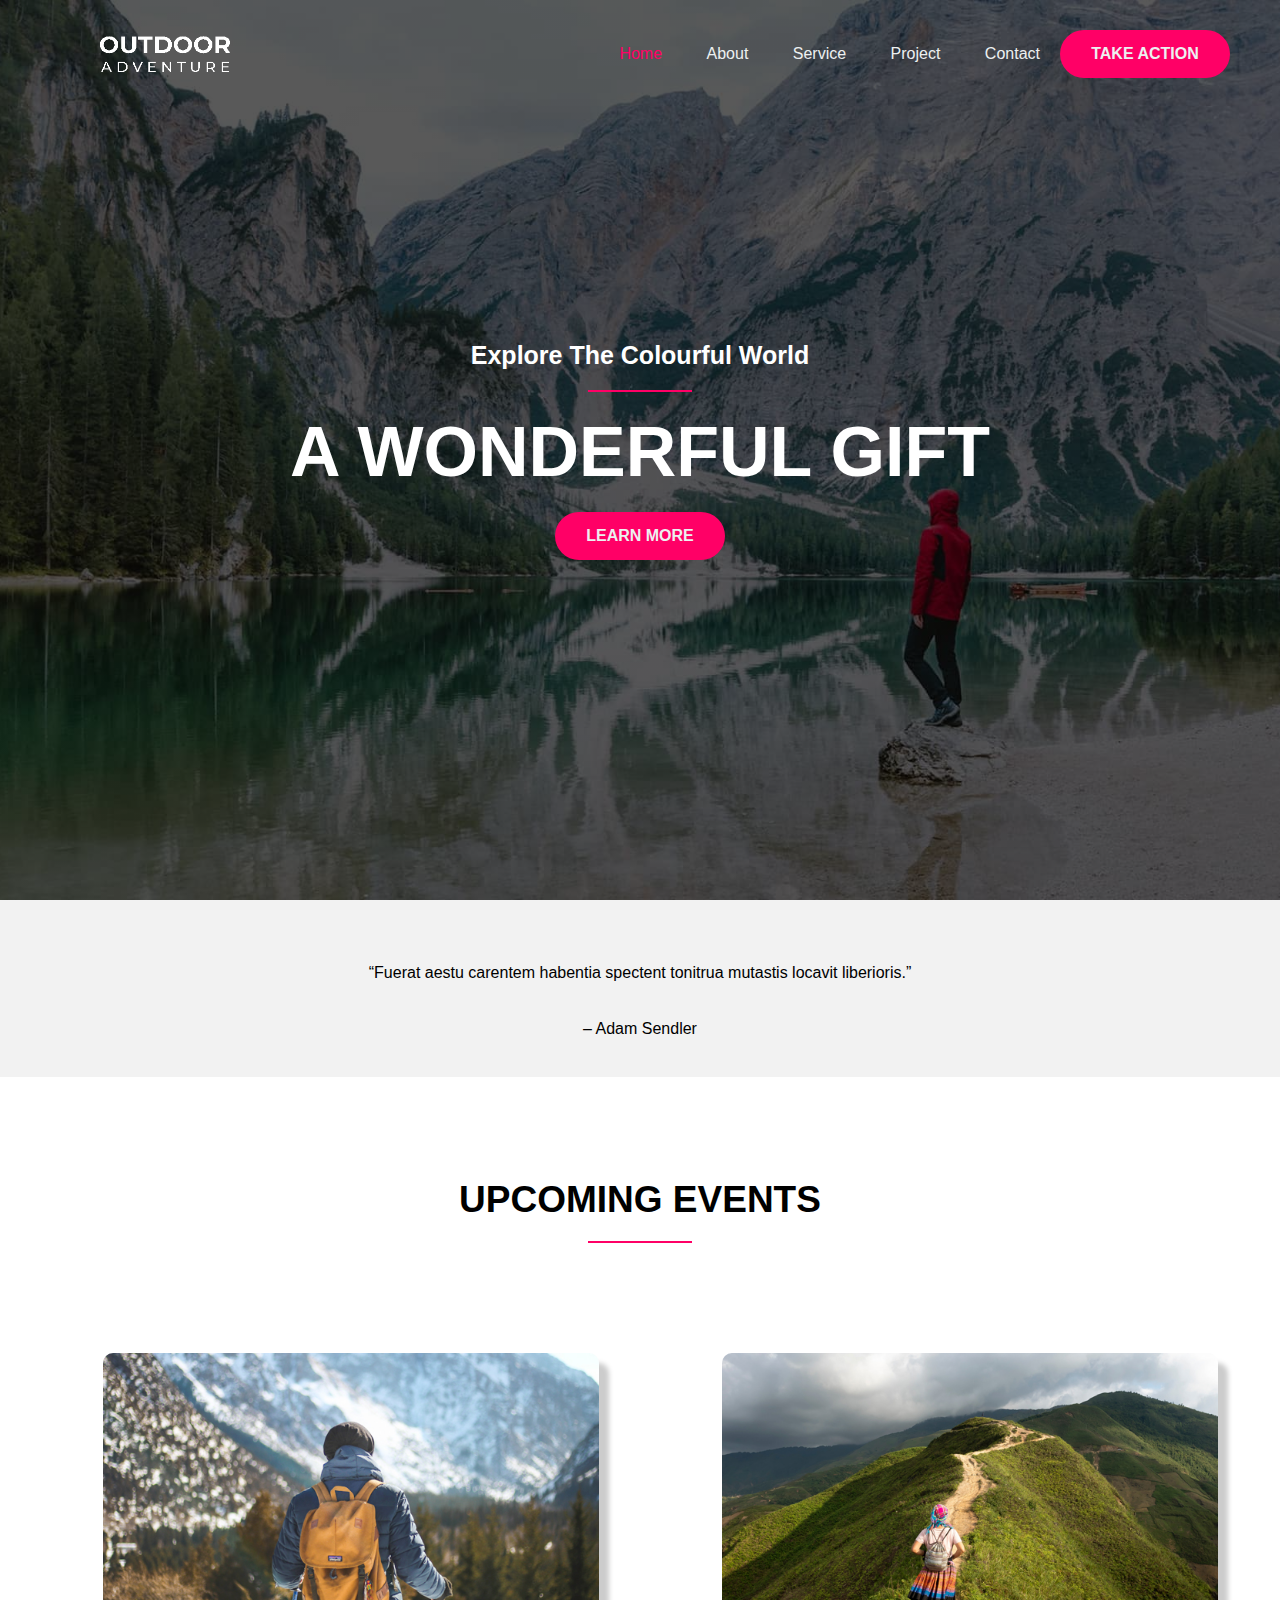
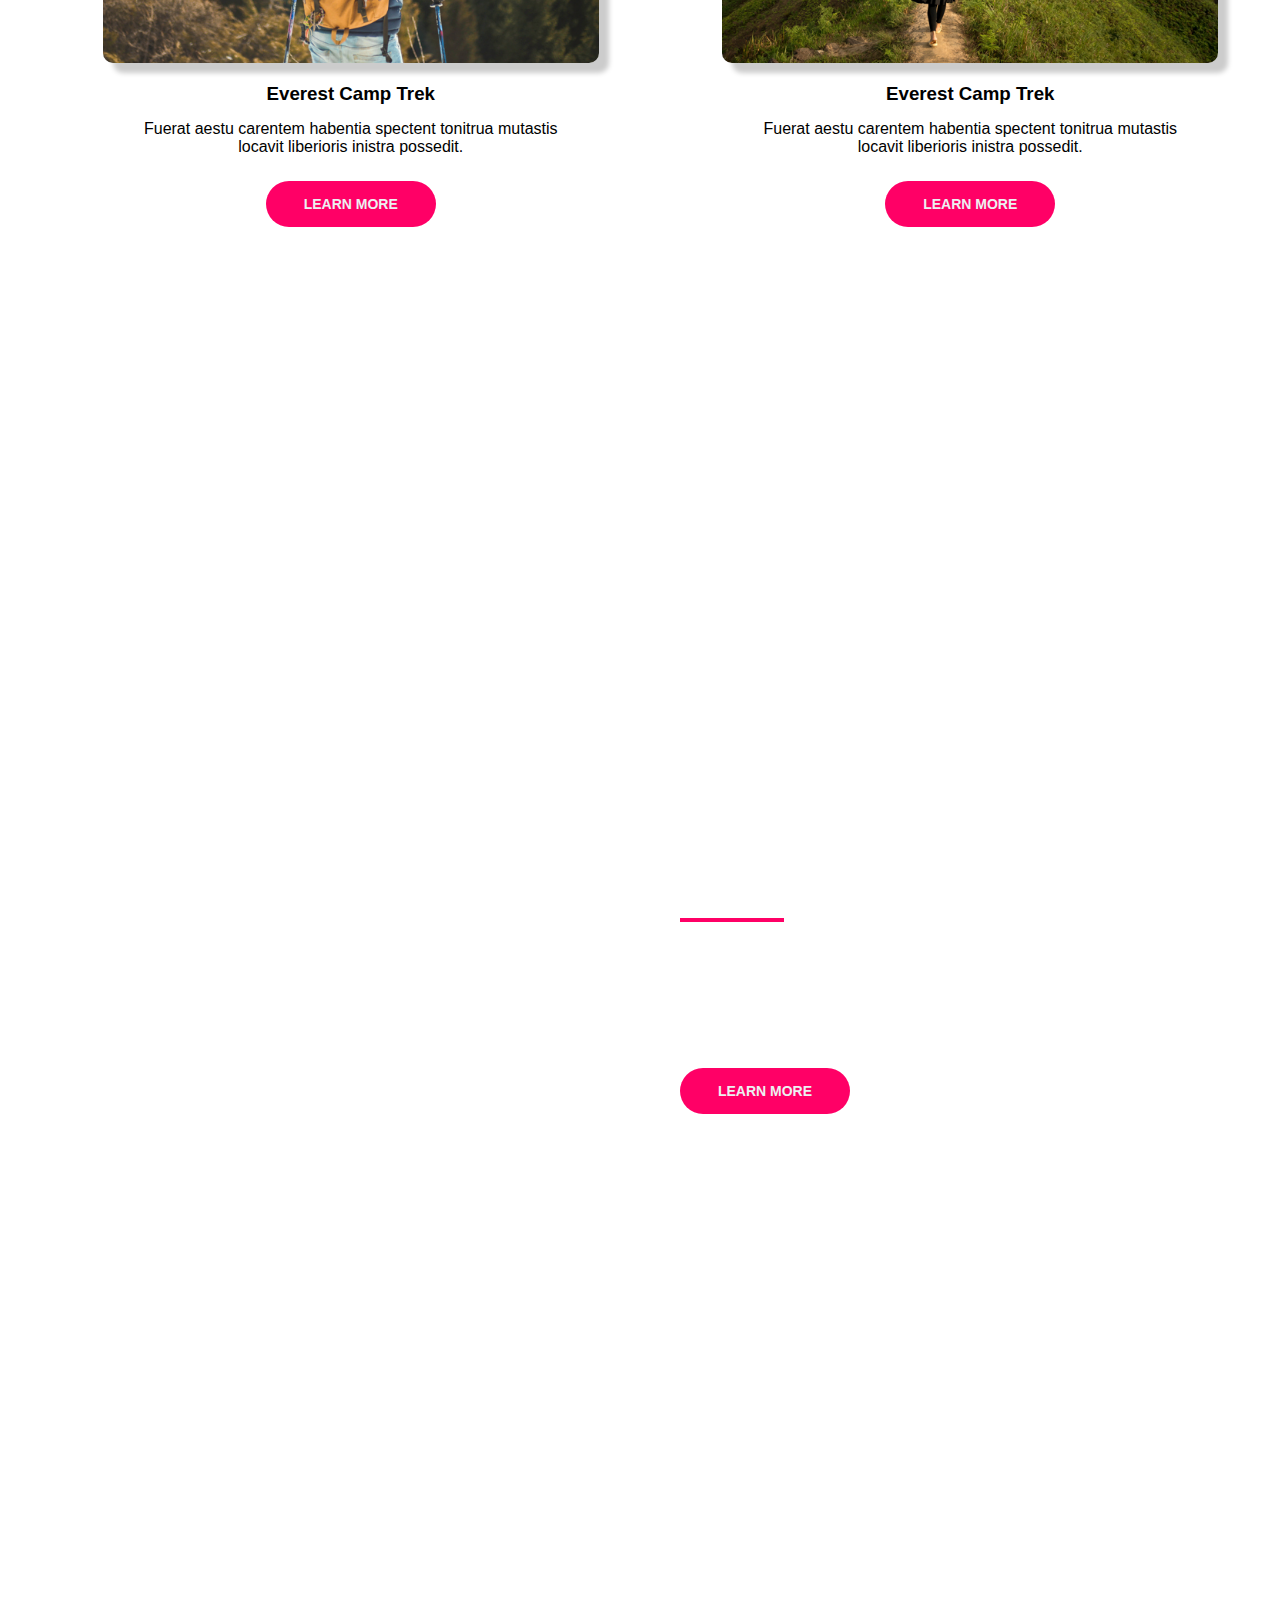
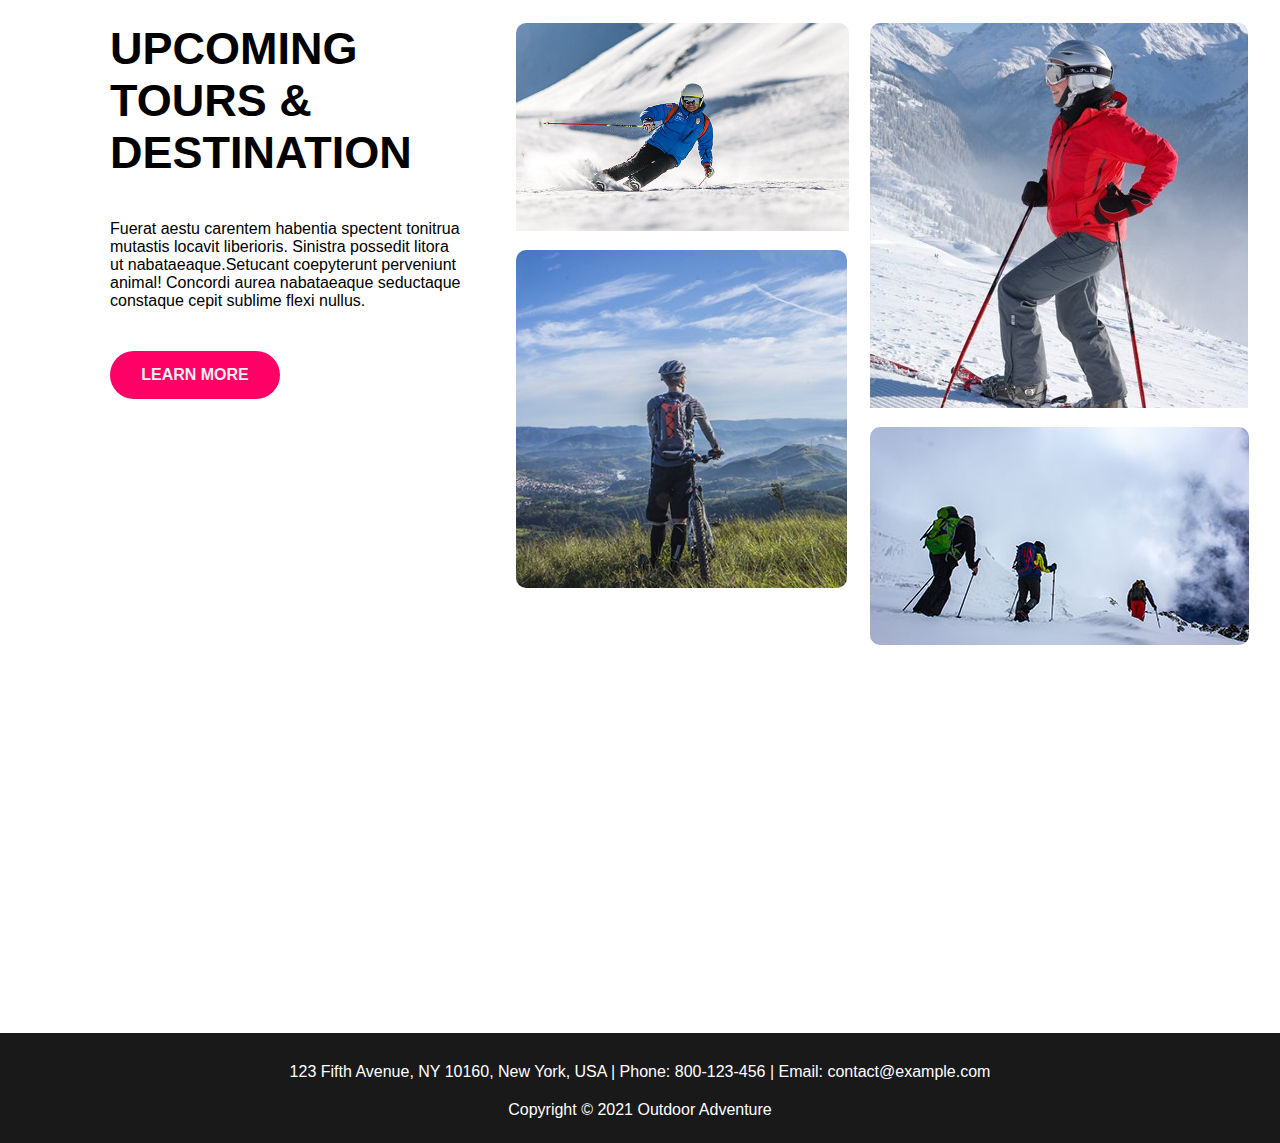
<file: index.html>
<!DOCTYPE html>
<html>
<head>
	<meta charset="utf-8">
	<title>Home</title>
	<link rel="stylesheet" type="text/css" href="style.css">
</head>
<body>
	<section class="head">
	   <header>
	 	    
	 		   <img src="img/logo.png" class="logo">	 	
				 	<nav>
				 		<ul class="nav-links">
				 		    <li><a style="color:#ff0066;" href="index.html">Home</a></li>
				 			<li><a href="New folder/about.html">About</a></li>
				 			<li><a href="">Service</a></li>
				 			<li><a href="">Project</a></li>
				 			<li><a href="contact/contact.html">Contact</a></li>
				 		</ul>
				 	</nav>
			 	<a class="ctn" href="#"> <button>TAKE ACTION</button> </a>
		</header>
		<div class="content">
	 		 <p>Explore The Colourful World</p>
		 		 <div>
				    <hr class="solid">
				 </div>
	 		 <h1>A WONDERFUL GIFT</h1>
	 		 <div id="learn-btn">
	 		 <button >Learn More</button>
	 		</div>
	 	</div>
	</section>
<!--------------------------------Events---------------------->
	<div class="events-one">	
		<div class="p"><p>“Fuerat aestu carentem habentia spectent tonitrua mutastis locavit liberioris.”</p></div>
			<div class="name"><p>– Adam Sendler</p></div>
	</div>		
			<div class="header2"><h2>UPCOMING EVENTS</h2></div>
			<div class="elementor-divider2"><hr class="solid">
		</div>
	
		
<section class="events">
	<div class="box">
		<div class="events-col">
		   <img src="img/hik.jpg" alt="">
		   <h3>Everest Camp Trek</h3>
		   <p>Fuerat aestu carentem habentia spectent tonitrua mutastis <br> locavit liberioris inistra possedit.</p>
		   <a href="" id="button"><button>Learn More</button></a>
		</div>
		<div class="events-col">
		   <img src="img/walking-v1.jpg" alt="">
		   <h3>Everest Camp Trek</h3>
		   <p>Fuerat aestu carentem habentia spectent tonitrua mutastis<br> locavit liberioris inistra possedit.</p>
		   <a href="" id="button"><button>Learn More</button></a>
		</div>	
	</div>
</section>

<!--------------------------------EXPLORE THE WORLD-------------------------------->
<section class="explore">
	<div id="explore-one">
		<h4>EXPLORE THE WORLD</h4>
		<div>
			<hr class="solid-bar">
		</div>
		<p>Diremit mundi mare undae nunc mixtam tanto sibi. Nubes<br> unda concordi. Fert his. Recessit mentes praecipites locum caligine sui egens erat.Silvas caeli regna.</p>

		<button class="boom">Learn More</button>
	</div>
</section>
</!----------------------DESTINATION------------------>
<section class="destination">
	<div class="desti-one">

		<div class="box-2">
			<div class="box-col">
			   
			   <h5>UPCOMING <br>TOURS & <br>DESTINATION</h5>
			   <p>Fuerat aestu carentem habentia spectent tonitrua mutastis locavit liberioris. Sinistra possedit litora ut nabataeaque.Setucant coepyterunt perveniunt animal! Concordi aurea nabataeaque seductaque constaque cepit sublime flexi nullus.</p>

			   <button class="d-btn">Learn More</button>
			   
			</div>
			<div class="box-col2">  
				 <img  src="img/outdoor.jpg" class="one">
				 <img  src="img/image-1.jpg" class="two">
			</div>
				<div class="box-col3">  
 				  <img src="img/snow-1.jpg" alt="" class="three">
				  <img src="img/outdoor2.jpg" class="four">   
				</div>	
		</div>
	</div>	
</section>

<section class="footer">
	<p>123 Fifth Avenue, NY 10160, New York, USA | Phone: 800-123-456 | Email: contact@example.com</p>
	<p2>Copyright © 2021 Outdoor Adventure</p2>
</section>
			
</body>
</html>
</file>
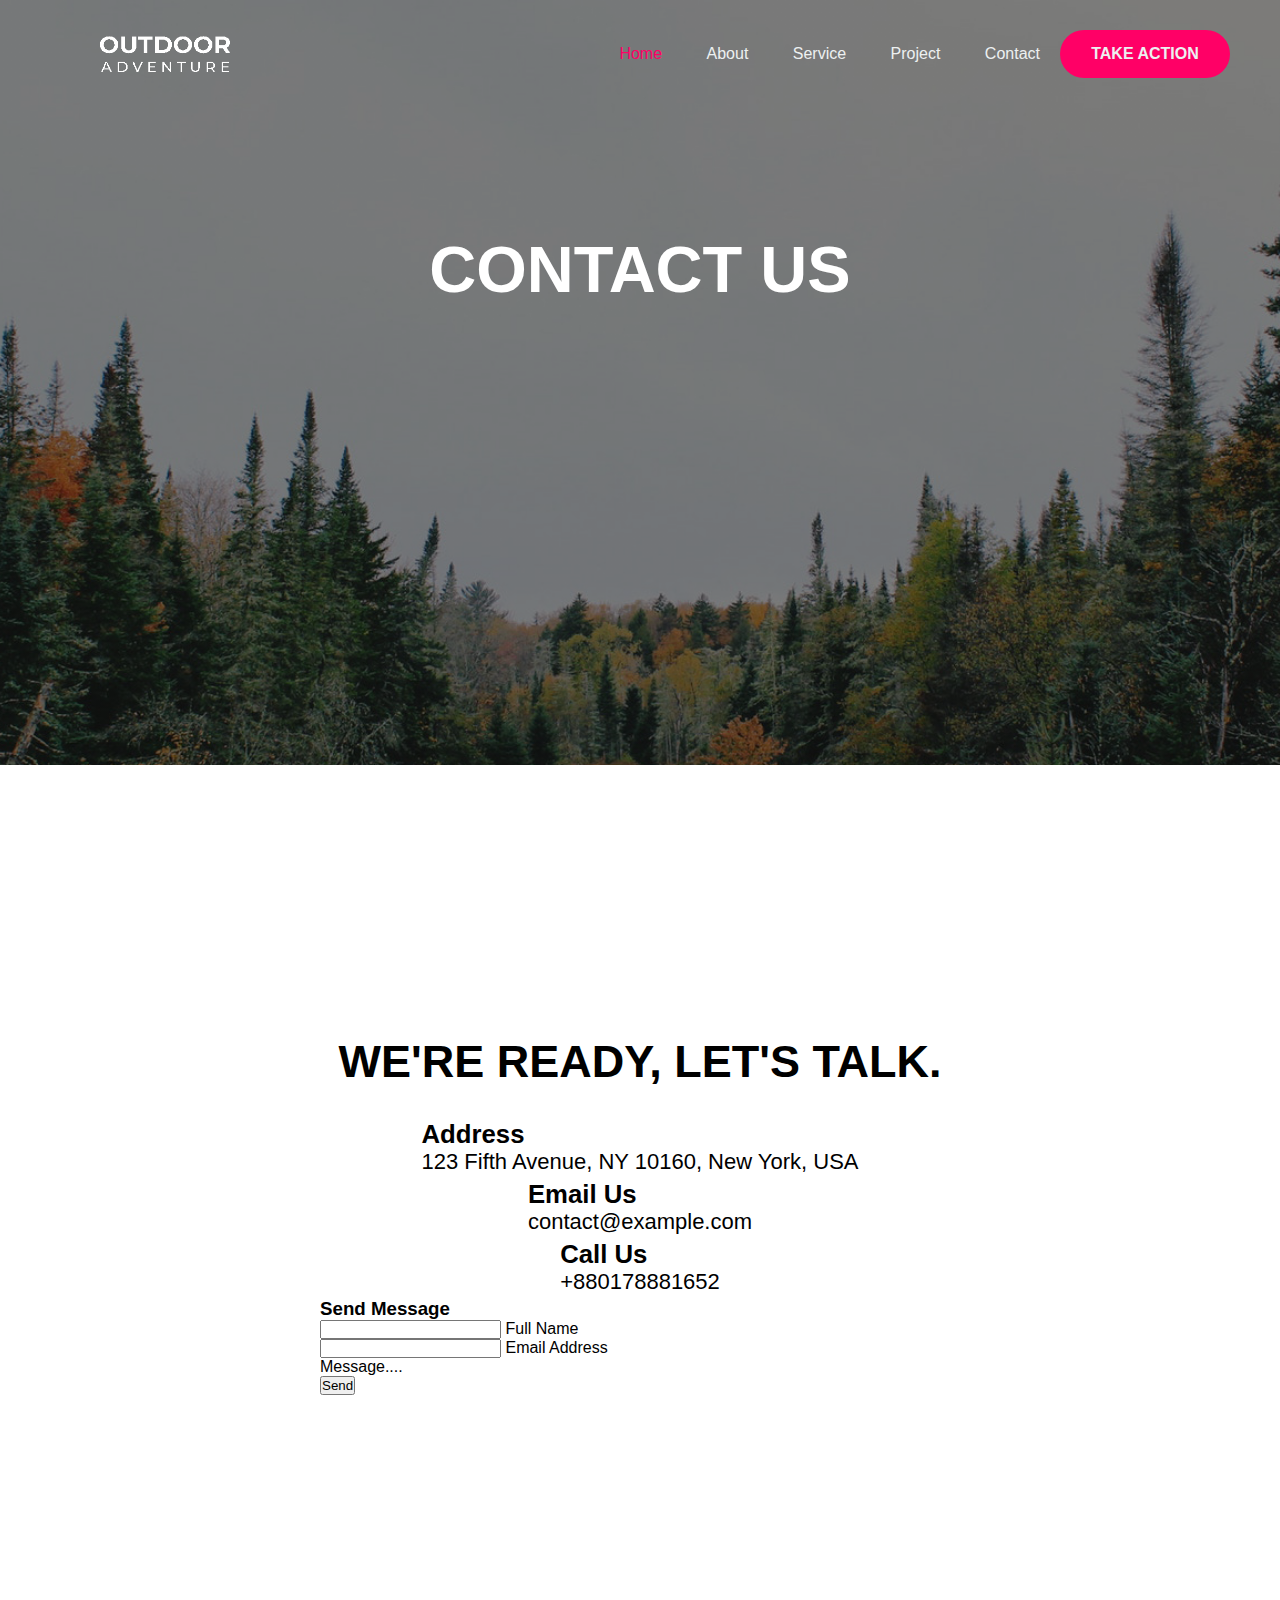
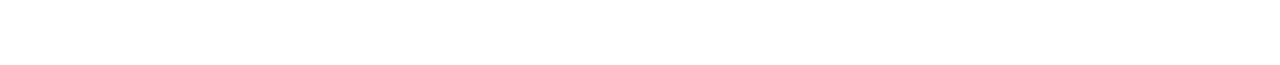
<file: Contact/contact.html>
<!DOCTYPE html>
<html>
<head>
	<meta charset="utf-8">
	<meta http-equiv="X-UA-Compatible" content="IE=edge">
	<title>Contact</title>
	<link rel="stylesheet" href="contact.css">
	
</head>
<body>
	<Section>
		<header>    
	 	<img src="logo.png" class="logo">	 	
			<nav>
				<ul class="nav-links">
				 	<li><a style="color:#ff0066;" href="../index.html">Home</a></li>
				 	<li><a href="../New folder/about.html">About</a></li>
				 	<li><a href="">Service</a></li>
				 	<li><a href="">Project</a></li>
				 	<li><a href="contact/contact.html">Contact</a></li>
				</ul>
			</nav>
			 	<a class="ctn" href="#"> <button>TAKE ACTION</button> </a>
		</header>
		<div class="contacts">
			<h1>CONTACT US</h1>
		</div>
	</Section>
	<section class="contact">
		<div class="content">
			<h5>WE'RE READY, LET'S TALK.</h5>
		</div>
	<div class="container">
		<div class="contactInfo">
			<div class="box">
				<div class="text">
					<h3>Address</h3>
					<p>123 Fifth Avenue, NY 10160, New York, USA</p>
				</div>
			</div>
			<div class="box">
				<div class="text">
					<h3>Email Us</h3>
					<p>contact@example.com</p>
				</div>
			</div>
			<div class="box">
				<div class="text">
					<h3>Call Us</h3>
					<p>+880178881652</p>
				</div>
			</div>
			<div class="contactForm">
				<form>
					<h3>Send Message</h3>
					<div class="inputBox">
						<input type="text" name=" " required="required">
						<span>Full Name</span>
					</div>
					<div class="inputBox">
						<input type="text" name=" " required="required">
						<span>Email Address</span>
					</div>
					<div class="inputBox">
						<testarea required="required"></testarea>
						<span>Message....</span>
					</div>
					<div class="inputBox">
						<input type="submit" name=" " value="Send">
					</div>
				</form>
			</div>

		</div>
	</div>
	</section>
</body>
</html>
</file>
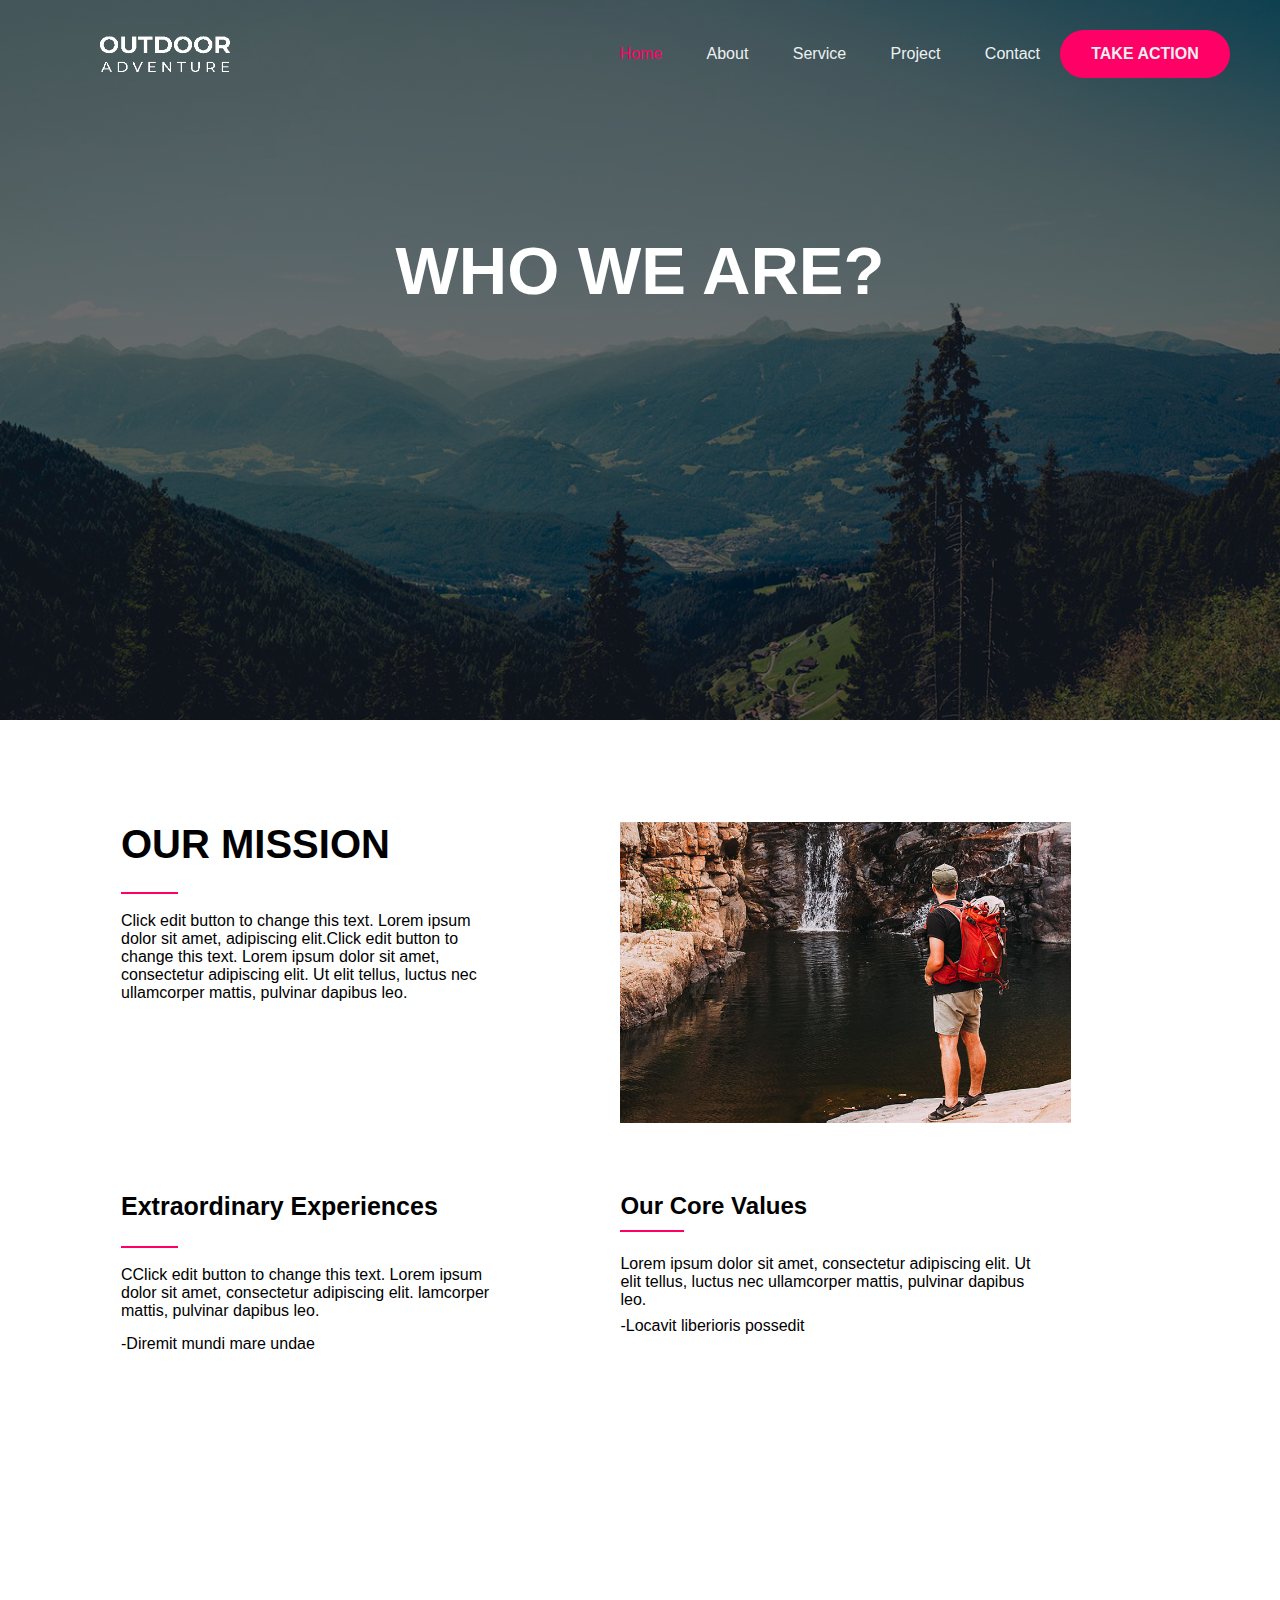
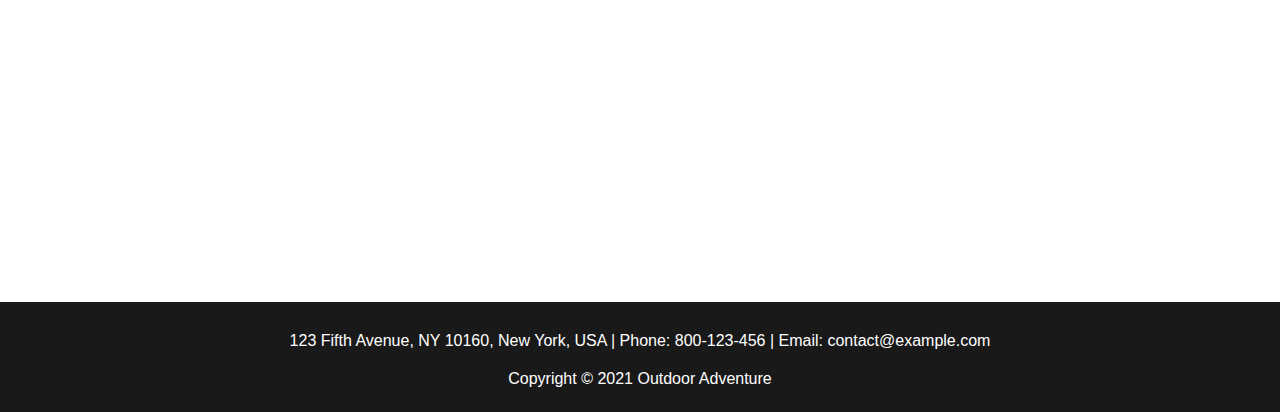
<file: New folder/about.html>
<!DOCTYPE html>
<html>
<head>
	<meta charset="utf-8">
	<meta http-equiv="X-UA-Compatible" content="IE=edge">
	<title>About</title>
	
	<link rel="stylesheet" type="text/css" href="style-about.css">
	
		
	
</head>
<body>
	<Section>
		<header>    
	 	<img src="img2/logo.png" class="logo">	 	
			<nav>
				<ul class="nav-links">
				 	<li><a style="color:#ff0066;" href="../index.html">Home</a></li>
				 	<li><a href="New folder/about.html">About</a></li>
				 	<li><a href="">Service</a></li>
				 	<li><a href="">Project</a></li>
				 	<li><a href="../contact/contact.html">Contact</a></li>
				</ul>
			</nav>
			 	<a class="ctn" href="#"> <button>TAKE ACTION</button> </a>
		</header>
		<div class="head">
			<h1>WHO WE ARE?</h1>
		</div>
	</Section>
	<section class="mission">
		<div class="box">
			<div class="mission-col1">
				<h2>OUR MISSION</h2>
				<div>
				    <hr class="solid-1">
				 </div>
				<p>Click edit button to change this text. Lorem ipsum dolor sit amet, adipiscing elit.Click edit button to change this text. Lorem ipsum dolor sit amet, consectetur adipiscing elit. Ut elit tellus, luctus nec ullamcorper mattis, pulvinar dapibus leo.
				</p>
			</div>
			<div class="mission-col2">
				<img src="img2/out.jpg">
			</div>
			
		</div>
		<!---------------------2nd Column-------------->
		<div class="box-2">
			<div class="mission-col3">
				<h2>Extraordinary Experiences</h2>
				<div>
				    <hr class="solid-2">
				 </div>
				<p>CClick edit button to change this text. Lorem ipsum dolor sit amet, consectetur adipiscing elit.
					lamcorper mattis, pulvinar dapibus leo.
				</p>
			</div>
			<div class="mission-col4">
				<h2>Our Core Values</h2>
				<div>
				    <hr class="solid-3">
				 </div>
				<p>Lorem ipsum dolor sit amet, consectetur adipiscing elit. Ut elit tellus, luctus nec ullamcorper mattis, pulvinar dapibus leo.
				</p>
				<ul class="ul-one">
					<ol>-Locavit liberioris possedit</ol>
					<ol>-Diremit mundi mare undae</ol>
				</ul>
			</div>
			
		</div>
	</section>
	<section class="footer">
	<p>123 Fifth Avenue, NY 10160, New York, USA | Phone: 800-123-456 | Email: contact@example.com</p>
	<p2>Copyright © 2021 Outdoor Adventure</p2>
</section>
</body>
</html>
</file>
<file: style.css>
*{
		font-family: sans-serif;
		margin: 0;
		padding: 0;
	
}
li, a, button{
		font-weight: 10px;
		font-size: 16px;
		color: #edf0f1;
		text-decoration: none;
}
#nav-links home a{
		color: red;
}
section{
		background-image: linear-gradient(rgba(0,0,0,0.65),rgba(0,0,0,0.65)), url(img/hero.jpg);
		height: 100vh;
		width: 100%;
		background-position: center;
		background-size: cover;
		background-attachment: fixed;
}
header{
	
		display:flex;
		justify-content:flex-end ;
		align-items: center;
		padding: 0.5px 10;
		padding-right: 50px;	
}
.logo{
		cursor: pointer;
		margin-right: auto;
		width: 130px;
		padding-left: 100px;
		padding-right: 150px;
		padding-top: 30px;
}
.nav-links{
		list-style: none;
		padding-top: 30px;
}
.nav-links li{
		display: inline-block;
		padding: 0px 20px;
}
.nav-links li a{
		transition: all 0.3s ease 0s;
}
.nav-links li a:hover{
		color: #fb2056;
} 
button{
		width: 170px;
		padding: 15px 0;
		text-align: center;
		background-color: #ff0066;
		border-radius: 25px;
		border: none;
		cursor: pointer;
		transition: all 0.3s ease 0s;
		font-weight: bold;
		text-transform:uppercase;
}
.ctn{
		padding-top: 30px;
}
.content{
		text-align: center;
		width: 100%;
		position: absolute;
		top: 50%;
		transform: translateY(-50%);
		text-align: center;
		color: #fff;
}
.content p{
		margin: 20px auto;
		font-weight: 100px;
		line-height: 30px;
		font-size: 25px;
		font-weight: bold;
}
.content h1{
		font-size: 70px;
		margin-top: 20px;
}
#learn-btn button{
		width: 170px;
		padding: 15px 0;
		text-align: center;
		margin: 20px 10px;
		font-weight: bold;
		border-radius: 25px;
		cursor: pointer;
		background: #ff0066;
		text-transform: uppercase;	
}
/*---------------Events-----------*/
.events-one{
		background-color:#f2f2f2;
}
hr.solid {
	  border: 1px solid #ff0066;
	  width: 8%;
	  margin: 0 auto;
}
.p p{
		padding-top: 5%;
		text-align: center;
		font-family: sans-serif;
}
.name p{
		padding-top: 3%;
		padding-bottom: 3%;
		text-align: center;
		font-family: sans-serif;
}
.header2 h2{
		padding-top: 8%;
		text-align: center;
		font-family: sans-serif;
		font-size: 37px;
		font-weight: bold;
}
.elementor-divider2 {
		padding-top: 20px;
		padding-bottom: 70px;
}
.events{
		background-image: none;
		width: 100%;
		margine: auto;
		text-align: center;
		padding-top: 40px;
}
.events-col1{
	
		border-radius: 5px;
	  margin-bottom: 5%; 
}
.events img{
		width: 80%;
		border-radius: 10px;
		box-shadow: 10px 10px 5px #ccc;
}
.events-col p{
		padding: 0;
		text-align: center;
		font-family: sans-serif;
}
.events-col h3{
		margin: 16px;
		margin-bottom: 15px;
		text-align: center;
		font-family: sans-serif;
}
.box{
		display: flex;
		flex-direction: row;
		padding-left: 41px;
}
.events-col button{
		margin-top: 25px;
		font-size: 14px;
		font-weight: bold;
		font-family: sans-serif;
}
/*--------------EXPLORE THE WORLD-------------*/

.explore{
		background-image: linear-gradient(rgba(0,0,0,0.50),rgba(0,0,0,0.50)), url(img/section.jpg);
		height: 100vh;
		width: 100%;
		background-position: center;
		background-size: cover;
		background-attachment: fixed;
}
#explore-one{
		padding-top: 200px;
		padding-right: 100px;
		width: 600px;
		float: right;
		box-sizing:border-box ;


}
#explore-one h4{
    font-size: 40px;
    font-family: sans-serif;
    text-align: left;
    color: #fff;
}
#explore-one p{
		font-size: 17px;
	  font-family: sans-serif;
	  margin-top: 50px;
	  color: #fff;

}
.solid-bar{
		border: 2px solid #ff0066;
	  width: 20%;
	  margin: 0 auto;
	  float: left;
	  margin-top: 20px;
}
.boom{
		margin-top: 12%;
		font-size: 14px;
}
/*--------------Destination---------------*/
.destination{
		width: 100%;
		height: 120vh;
		background: none;
}
.desti-one{
	 width: 100%;
}

.box-2{
	width: 100%;
	padding-top: 70px;
}

.box-col{
	width: 32%;
	padding-right: 4%;
	float: left;
	text-align: left;
	margin-left: 55px;
}
.box-col h5{
	  font-size: 45px;
	  margin-left: 55px;
}
.box-col p{
	padding-top: 10%;
    margin-left: 55px;
}
.box-col .d-btn{
	margin-top: 10%;
	margin-left: 55px;
		
}

.box-col2{
	width: 32%;
	padding-right: 4%;
	float: left;
}
.box-col2{
	width: 10%;
	border-radius: 10px;
	flex-basis: 31%;
	border-radius: 10px;
}
.box-col2 .one{
	width:260%;
	padding-bottom:15px;
	border-radius: 10px;
}
.box-col2 .two{
	width: 259%;
	border-radius: 10px;
}
.box-col3{
	width: 32%;
	float: right;
	
}
.box-col3 .three{
	height: 80%;
	padding-bottom: 15px;
	border-radius: 10px;
}
.box-col3 .four{
	border-radius: 10px;
}
.footer{
	width: 100%;
	text-align: center;
	padding: 30px 0;
	height: 50px;
	background: none;
	background-color:#191919 ;

}
.footer p{
	color: #fff;
	margin-bottom: 20px;
}
.footer p2{
	padding-top: 10%;
	color: #fff;
}
</file>
<file: Contact/contact.css>
*{
		font-family:sans-serif;
		margin: 0;
		padding: 0;
	
}
li, a, button{
		font-weight: 10px;
		font-size: 16px;
		color: #edf0f1;
		text-decoration: none;
}
#nav-links home a{
		color: red;
}
section{
		background-image: linear-gradient(rgba(0,0,0,0.50),rgba(0,0,0,0.50)), url(contact.jpg);
		height: 85vh;
		width: 100%;
		background-position: center;
		background-size: cover;
		
}
header{
	
		display:flex;
		justify-content:flex-end ;
		align-items: center;
		padding: 0.5px 10;
		padding-right: 50px;	
}
.logo{
		cursor: pointer;
		margin-right: auto;
		width: 130px;
		padding-left: 100px;
		padding-right: 150px;
		padding-top: 30px;
}
.nav-links{
		list-style: none;
		padding-top: 30px;
}
.nav-links li{
		display: inline-block;
		padding: 0px 20px;
}
.nav-links li a{
		transition: all 0.3s ease 0s;
}
.nav-links li a:hover{
		color: #fb2056;
} 
button{
		width: 170px;
		padding: 15px 0;
		text-align: center;
		background-color: #ff0066;
		border-radius: 25px;
		border: none;
		cursor: pointer;
		transition: all 0.3s ease 0s;
		font-weight: bold;
		text-transform:uppercase;
}
.ctn{
		padding-top: 30px;
	}

.contacts h1{
	text-align: center;
	font-size: 65px;
	color: #fff;
	padding-top: 12%;
}
.next{
	width: 100%;
	height: 100vh;
	background: none;
}

/*----------contact from-----------*/

.contact{
	position: relative;
	min-height: 100vh;
	padding-top: 50px 100px;
	display: flex;
	justify-content: center;
	align-items: center;
	flex-direction: column;
	background:none ;
}
.contact .content{
	max-width: 800px;
	text-align: center;
}
.contact .content h5{
	font-size: 45px;
	font-weight: bold;
	color: black;
}
.container{
	width: 100%;
	display: flex;
	justify-content: center;
	align-items: center;
	margin-top: 30px;
}
.container .contactInfo{
	width: 50%;
	display: flex;
	flex-direction: column;
}
.container .contactInfo .box{
	min-width: 60px;
	height: 60px;
	background: #fff;
	display: flex;
	justify-content: center;
	align-items: center;
	border-radius: 50%;
	font-size: 22px;
}
</file>
<file: New folder/style-about.css>
*{
		font-family: sans-serif;
		margin: 0;
		padding: 0;
}
li, a, button{
		font-weight: 10px;
		font-size: 16px;
		color: #edf0f1;
		text-decoration: none;
}
#nav-links home a{
		color: red;
}
section{
		background-image: linear-gradient(rgba(0,0,0,0.58),rgba(0,0,0,0.58)), url(img2/about-5.jpg);
		height: 80vh;
		width: 100%;
		background-position: center;
		background-size: cover;
}
header{
	
		display:flex;
		justify-content:flex-end ;
		align-items: center;
		padding: 0.5px 10;
		padding-right: 50px;	
}
.logo{
		cursor: pointer;
		margin-right: auto;
		width: 130px;
		padding-left: 100px;
		padding-right: 150px;
		padding-top: 30px;
}
.nav-links{
		list-style: none;
		padding-top: 30px;
}
.nav-links li{
		display: inline-block;
		padding: 0px 20px;
}
.nav-links li a{
		transition: all 0.3s ease 0s;
}
.nav-links li a:hover{
		color: #fb2056;
} 
button{
		width: 170px;
		padding: 15px 0;
		text-align: center;
		background-color: #ff0066;
		border-radius: 25px;
		border: none;
		cursor: pointer;
		transition: all 0.3s ease 0s;
		font-weight: bold;
		text-transform:uppercase;
}
.ctn{
		padding-top: 30px;
}
.head h1{
	font-size: 67px;
	text-align: center;
	padding-top: 12%;
	color: #fff;
}
/*---------------------mission----------------*/

.mission{
	width: 100%;
	height: 120vh;
	background: none;
	padding-top: 8%;
}
.box{
	margin: 0px 138px 0px 121px;
}
.mission-col1{
	width: 45%;
	float: left;
	padding-right: 40px;
}
.mission-col1 h2{
	font-size: 40px;
	font-color: #fff;
	padding-bottom: 25px;
}
.mission-col1 p{
	padding-top: 20px;
	padding-right: 88px;
}
hr.solid-2 {
	  border: 1px solid #ff0066;
	  width: 12%;
	  margin: 0 auto;
	  float: left;
}

hr.solid-1 {
	  border: 1px solid #ff0066;
	  width: 12%;
	  margin: 0 auto;
	  float: left;
}
.mission-col2{
	width: 45%;
	inline-size: auto;
	padding-right: 20px;
}
.mission-col2 img{
	width: 45%;

}
.box-2{
	margin: 65px 138px 0px 121px;
}
.mission-col3{
	width: 45%;
	float: left;
	padding-right: 40px;
}
.mission-col3 h2{
	font-size: 25px;
	font-color: #fff;
	padding-bottom: 25px;
}
hr.solid-3 {
	  border: 1px solid #ff0066;
	  width: 6%;
	  margin: 0 auto;
	  float: left;
	  margin-top: 1%;
}
.mission-col1 p{
	padding-top: 20px;
	padding-right: 88px;
}
.mission-col3 p{
	padding-top: 20px;
	padding-right: 88px;
}
.mission-col4 p{
	padding-top: 35px;
	padding-right: 88px;
}
.ul-one{
	padding-top: 8px;
}
.footer{
	width: 100%;
	text-align: center;
	padding: 30px 0;
	height: 50px;
	background: none;
	background-color:#191919 ;

}
.footer p{
	color: #fff;
	margin-bottom: 20px;
}
.footer p2{
	padding-top: 10%;
	color: #fff;
}
</file>
